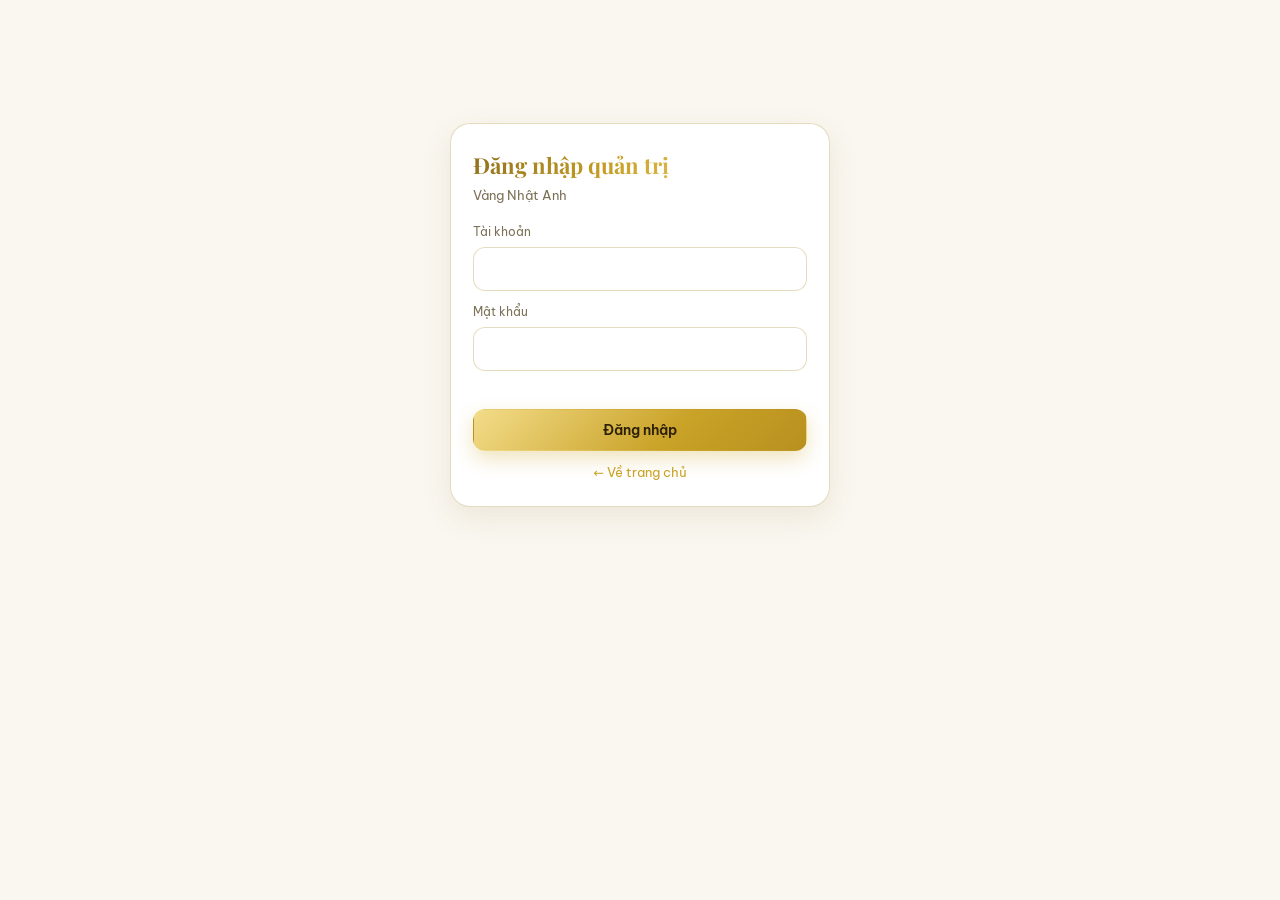
<file: admin/index.html>
<!DOCTYPE html>
<html lang="vi">
<head>
  <meta charset="UTF-8" />
  <meta name="viewport" content="width=device-width, initial-scale=1" />
  <title>Quản trị – Vàng Nhật Anh</title>
  <meta name="robots" content="noindex,nofollow" />
  <link rel="icon" href="../assets/img/favicon.svg?v=2" type="image/svg+xml" />
  <link href="https://fonts.googleapis.com/css2?family=Be+Vietnam+Pro:wght@400;500;600;700&family=Playfair+Display:wght@600;700&display=swap" rel="stylesheet" />
  <link rel="stylesheet" href="../assets/css/style.css?v=4" />
  <link rel="stylesheet" href="../assets/css/admin.css?v=7" />
</head>
<body>
  <!-- Cổng đăng nhập -->
  <div class="gate" id="gate">
    <div class="modal-box">
      <h3 class="modal-title gold-text">Đăng nhập quản trị</h3>
      <p class="modal-sub">Vàng Nhật Anh</p>
      <form id="gateForm" autocomplete="off">
        <div class="field"><label>Tài khoản</label><input id="gateUser" type="text" required autocapitalize="off" /></div>
        <div class="field"><label>Mật khẩu</label><input id="gatePass" type="password" required /></div>
        <div class="form-error" id="gateError"></div>
        <button class="btn btn-gold btn-block" type="submit">Đăng nhập</button>
        <p class="modal-sub" style="margin:12px 0 0;text-align:center"><a href="../" style="color:var(--gold)">← Về trang chủ</a></p>
      </form>
    </div>
  </div>

  <div id="app" hidden>
    <header class="admin-top">
      <div class="container">
        <div class="brand-mark" style="width:36px;height:36px;flex-basis:36px"><img src="../assets/img/logo.svg?v=2" alt="" /></div>
        <div class="ttl gold-text">Quản trị Vàng Nhật Anh<small id="repoInfo"></small></div>
        <a class="btn btn-ghost btn-sm" href="../" target="_blank" rel="noopener">Xem web</a>
        <button class="btn btn-ghost btn-sm" id="logoutBtn">Thoát</button>
      </div>
    </header>

    <div class="container">
      <div class="tabs" id="tabs">
        <button class="tab active" data-tab="cats">Danh mục</button>
        <button class="tab" data-tab="prods">Sản phẩm</button>
        <button class="tab" data-tab="price">Bảng giá vàng</button>
        <button class="tab" data-tab="info">Thông tin chung</button>
        <button class="tab" data-tab="token" id="tabToken">Kết nối GitHub</button>
      </div>

      <!-- ===== Kết nối GitHub ===== -->
      <section class="panel" id="panel-token">
        <div class="box">
          <h3>Kết nối GitHub</h3>
          <p class="help">Trang admin lưu dữ liệu trực tiếp vào repo <b id="repoName"></b>. Cần một <b>Personal Access Token</b> có quyền ghi (Contents: Read and write) cho repo này.
            Tạo tại <a href="https://github.com/settings/personal-access-tokens/new" target="_blank" rel="noopener">github.com/settings/personal-access-tokens/new</a> → Repository access: chọn đúng repo → Permissions → Contents: <b>Read and write</b>.
            </p>
          <p class="help">Chỉ cần làm <b>một lần</b>: dán token rồi bấm <b>Lưu token</b>. Token được mã hoá bằng mật khẩu admin và lưu lên web,
            từ đó mọi máy/điện thoại chỉ cần đăng nhập tài khoản/mật khẩu là dùng được. Tab này sẽ tự ẩn khi đã xong.</p>
          <div class="field"><label>GitHub token</label><input id="tokenInput" type="password" placeholder="github_pat_…" autocomplete="off" /></div>
          <div class="row">
            <button class="btn btn-gold btn-sm fix" id="tokenSave">Lưu token (dùng cho mọi máy)</button>
            <button class="btn btn-ghost btn-sm fix" id="tokenClear">Xóa token</button>
          </div>
          <div id="tokenStatus"></div>
        </div>
      </section>

      <!-- ===== Danh mục ===== -->
      <section class="panel active" id="panel-cats">
        <div class="box">
          <div class="row" style="margin-bottom:10px"><h3 style="margin:0">Danh mục sản phẩm</h3><button class="btn btn-gold btn-sm fix" id="addCat">+ Thêm danh mục</button></div>
          <p class="help">Mỗi danh mục là một trang trong pageview và một ô ở dải danh mục trên web. Thứ tự ở đây là thứ tự hiển thị.
            <b>Bấm vào tên danh mục</b> để xem và quản lý sản phẩm bên trong.</p>
          <div class="list" id="catList"></div>
        </div>
      </section>

      <!-- ===== Sản phẩm ===== -->
      <section class="panel" id="panel-prods">
        <div class="box">
          <div class="row" style="margin-bottom:6px">
            <h3 style="margin:0" id="prodTitle">Sản phẩm</h3>
            <span class="count fix" id="prodCount"></span>
          </div>
          <div class="row" style="margin-bottom:10px">
            <button class="btn btn-ghost btn-sm fix" id="backToCats">← Về Danh mục</button>
            <div class="field" style="margin:0"><label style="margin:0 0 3px">Đang xem danh mục</label><select id="prodCat"></select></div>
            <button class="btn btn-gold btn-sm fix" id="addProd">+ Thêm sản phẩm</button>
          </div>
          <p class="help">Để trống giá bán thì web hiển thị chữ <b>“Liên hệ”</b>. Bấm vào tên sản phẩm để sửa.</p>
          <div class="list" id="prodList"></div>
        </div>
      </section>

      <!-- ===== Giá vàng ===== -->
      <section class="panel" id="panel-price">
        <div class="box">
          <div class="row" style="margin-bottom:6px"><h3 style="margin:0">Bảng giá vàng</h3><button class="btn btn-ghost btn-sm fix" id="addPriceRow">+ Thêm loại vàng</button></div>
          <p class="help">Nhập tay toàn bộ. Ví dụ <b>14560</b> sẽ hiển thị là <b>14.560</b>. Web tự vẽ mũi tên tăng/giảm bằng cách so giá hôm nay với hôm qua.
            Khi bạn lưu vào <b>ngày mới</b>, giá hôm nay hiện tại tự chuyển sang cột hôm qua, bạn chỉ cần nhập giá mới. Tích <b>Tại tiệm</b> để tô vàng dòng đó.</p>
          <div class="row" style="margin-bottom:8px">
            <div class="field" style="margin:0"><label>Tiêu đề bảng giá</label><input id="priceTitle" type="text" placeholder="VÀNG BẠC ĐÁ QUÝ NHẬT ANH" /></div>
            <div class="field" style="margin:0"><label>Đơn vị hiển thị</label><input id="priceUnit" type="text" placeholder="nghìn đồng/chỉ" /></div>
            <div class="field fix" style="margin:0"><label>Ngày hôm nay</label><input id="priceDate" type="date" /></div>
            <div class="field fix" style="margin:0"><label>Ngày hôm qua</label><input id="pricePrevDate" type="date" /></div>
          </div>
          <div class="price-edit" id="priceRows"></div>
          <p class="help" id="priceUpdated" style="margin-top:8px"></p>
          <div class="row">
            <button class="btn btn-gold fix" id="savePrice">Lưu bảng giá</button>
            <button class="btn btn-ghost fix" id="rollPrice" title="Chuyển toàn bộ giá hôm nay sang cột hôm qua">Chuyển hôm nay → hôm qua</button>
          </div>
        </div>
      </section>

      <!-- ===== Thông tin chung ===== -->
      <section class="panel" id="panel-info">
        <div class="box">
          <h3>Thông tin công ty</h3>
          <div class="field"><label>Tên công ty (header &amp; footer)</label><input id="sCompany" type="text" /></div>
          <div class="field"><label>Tên thương hiệu ngắn</label><input id="sBrand" type="text" /></div>
          <div class="field"><label>Slogan (mỗi dòng một câu)</label><textarea id="sSlogans"></textarea></div>
          <div class="field"><label>Địa chỉ</label><input id="sAddress" type="text" /></div>
          <div class="field"><label>Link Google Maps</label><input id="sMap" type="text" /></div>
          <div class="row">
            <div class="field"><label>Số điện thoại</label><input id="sPhone" type="tel" /></div>
            <div class="field"><label>Số Zalo</label><input id="sZalo" type="tel" /></div>
          </div>
          <div class="field"><label>Email</label><input id="sEmail" type="email" /></div>
          <div class="field"><label>Giờ mở cửa</label><input id="sHours" type="text" /></div>
        </div>
        <div class="box">
          <div class="row" style="margin-bottom:8px"><h3 style="margin:0">Cam kết (mục Uy tín)</h3><button class="btn btn-ghost btn-sm fix" id="addCommit">+ Thêm</button></div>
          <div id="commitRows"></div>
        </div>
        <button class="btn btn-gold" id="saveInfo">Lưu thông tin</button>
      </section>
    </div>
  </div>

  <!-- Modal danh mục -->
  <div class="modal" id="catModal">
    <div class="modal-box wide">
      <button class="modal-close" data-close>×</button>
      <h3 class="modal-title gold-text" id="catModalTitle">Thêm danh mục</h3>
      <form id="catForm">
        <div class="field"><label>Tên danh mục *</label><input id="cName" type="text" required placeholder="VD: Ngọc Phong Thủy" /></div>
        <div class="field"><label>Tiêu đề phụ (hiện trên pageview)</label><input id="cSub" type="text" placeholder="VD: Sản phẩm bán chạy" /></div>
        <div class="row">
          <div class="field"><label>Nhãn góc phải (để trống nếu không có)</label><input id="cBadge" type="text" placeholder="VD: Bán chạy / Mới" /></div>
          <div class="field fix" style="padding-top:22px"><label class="check"><input id="cVisible" type="checkbox" checked /> Hiển thị</label></div>
        </div>
        <div class="row" style="align-items:flex-start">
          <div class="field"><label>Ảnh lớn (pageview) – tỉ lệ 4:3 hoặc 16:9</label><input id="cBanner" type="file" accept="image/*" /><img class="preview" id="cBannerPrev" alt="" /></div>
          <div class="field fix" style="width:120px"><label>Icon (dải danh mục)</label><input id="cIcon" type="file" accept="image/*" style="width:120px" /><img class="preview sq" id="cIconPrev" alt="" /></div>
        </div>
        <div class="form-error" id="catError"></div>
        <button class="btn btn-gold btn-block" type="submit">Lưu danh mục</button>
      </form>
    </div>
  </div>

  <!-- Modal sản phẩm -->
  <div class="modal" id="prodModal">
    <div class="modal-box wide">
      <button class="modal-close" data-close>×</button>
      <h3 class="modal-title gold-text" id="prodModalTitle">Thêm sản phẩm</h3>
      <form id="prodForm">
        <div class="field"><label>Tên sản phẩm *</label><input id="pName" type="text" required /></div>
        <div class="row">
          <div class="field"><label>Giá bán (₫) – để trống = “Liên hệ”</label><input id="pPrice" type="number" inputmode="numeric" placeholder="VD: 15200000" /></div>
          <div class="field"><label>Nhãn</label><input id="pBadge" type="text" placeholder="Bán chạy / Mới" /></div>
        </div>
        <div class="row">
          <div class="field"><label>Loại vàng</label><input id="pGold" type="text" placeholder="VD: Vàng 24K (9999)" /></div>
          <div class="field"><label>Trọng lượng</label><input id="pWeight" type="text" placeholder="VD: 1 chỉ" /></div>
        </div>
        <div class="field"><label>Mô tả ngắn</label><textarea id="pDesc"></textarea></div>
        <div class="row" style="align-items:flex-start">
          <div class="field"><label>Ảnh sản phẩm (vuông)</label><input id="pImage" type="file" accept="image/*" /><img class="preview sq" id="pImagePrev" alt="" style="width:140px" /></div>
          <div class="field fix" style="padding-top:22px"><label class="check"><input id="pVisible" type="checkbox" checked /> Hiển thị</label></div>
        </div>
        <div class="form-error" id="prodError"></div>
        <button class="btn btn-gold btn-block" type="submit">Lưu sản phẩm</button>
      </form>
    </div>
  </div>

  <div class="busy" id="busy"><div class="spinner"></div><span id="busyText">Đang lưu…</span></div>

  <script src="../assets/js/config.js?v=7"></script>
  <script src="../assets/js/auth.js?v=7"></script>
  <script src="../assets/js/github.js?v=7"></script>
  <script src="../assets/js/admin.js?v=13"></script>
</body>
</html>
</file>
<file: assets/css/style.css>
/* ===== Vàng Nhật Anh – giao diện sáng, sang trọng ===== */
:root {
  --bg: #faf7f0;            /* nền kem ngà */
  --bg-2: #ffffff;          /* thẻ trắng */
  --bg-3: #f4edda;          /* champagne nhạt */
  --text: #2a2416;
  --muted: #7d7259;
  --line: rgba(160, 128, 26, 0.28);
  --line-soft: rgba(160, 128, 26, 0.14);
  --gold: #c9a227;
  --gold-2: #e9cf74;
  --gold-3: #8f6f1c;
  --gold-text: #9a7a17;
  --up: #1f9d55;
  --down: #d9363e;
  --zalo: #0068ff;
  --radius: 16px;
  --shadow: 0 10px 30px rgba(120, 90, 20, 0.10);
  --shadow-sm: 0 4px 14px rgba(120, 90, 20, 0.08);
  --font-head: 'Playfair Display', Georgia, 'Times New Roman', serif;
  --font-body: 'Be Vietnam Pro', system-ui, -apple-system, 'Segoe UI', Roboto, sans-serif;
  color-scheme: light;
}
* { box-sizing: border-box; }
[hidden] { display: none !important; }
html { -webkit-text-size-adjust: 100%; scroll-behavior: smooth; }
body {
  margin: 0; background: var(--bg); color: var(--text); font-family: var(--font-body);
  font-size: 15px; line-height: 1.55; overflow-x: hidden;
  background-image:
    radial-gradient(1100px 500px at 50% -150px, rgba(233, 207, 116, 0.35), transparent 60%),
    radial-gradient(700px 400px at 100% 35%, rgba(233, 207, 116, 0.18), transparent 60%);
}
a { color: inherit; text-decoration: none; }
img { max-width: 100%; display: block; }
button { font-family: inherit; }
.container { width: 100%; max-width: 1100px; margin: 0 auto; padding: 0 16px; }
.gold-text { background: linear-gradient(120deg, var(--gold-3), var(--gold) 45%, #d9b64a 60%, var(--gold-3)); -webkit-background-clip: text; background-clip: text; color: transparent; }
.sr-only { position: absolute; width: 1px; height: 1px; overflow: hidden; clip: rect(0 0 0 0); }

/* ===== Header ===== */
.site-header {
  position: sticky; top: 0; z-index: 50;
  background: rgba(255, 255, 255, 0.86); backdrop-filter: blur(14px); -webkit-backdrop-filter: blur(14px);
  border-bottom: 1px solid var(--line-soft); box-shadow: 0 2px 12px rgba(120, 90, 20, 0.06);
}
.site-header::after { content: ''; display: block; height: 2px; background: linear-gradient(90deg, transparent, var(--gold), transparent); }
.header-inner { display: flex; align-items: center; gap: 12px; padding: 10px 0; }
.brand { display: flex; align-items: center; gap: 12px; min-width: 0; flex: 1; }
.brand-mark {
  width: 48px; height: 48px; flex: 0 0 48px; border-radius: 50%;
  display: grid; place-items: center; box-shadow: 0 6px 16px rgba(120, 90, 20, 0.28);
}
.brand-mark img { width: 100%; height: 100%; display: block; border-radius: 50%; }
.brand-text { min-width: 0; flex: 1; }
.brand-name { display: block; font-family: var(--font-head); font-weight: 700; font-size: 15px; letter-spacing: .6px; line-height: 1.35; white-space: nowrap; overflow: hidden; text-overflow: ellipsis; padding-top: 1px; }
.brand-name small { display: block; font-family: var(--font-body); font-weight: 600; font-size: 9.5px; letter-spacing: 2px; line-height: 1.5; color: var(--muted); -webkit-text-fill-color: var(--muted); }
.brand-slogan { font-size: 11.5px; line-height: 18px; color: var(--muted); font-style: italic; height: 18px; overflow: hidden; position: relative; }
.brand-slogan span { position: absolute; left: 0; top: 0; right: 0; line-height: 18px; white-space: nowrap; overflow: hidden; text-overflow: ellipsis; transition: opacity .6s, transform .6s; opacity: 0; transform: translateY(6px); }
.brand-slogan span.on { opacity: 1; transform: none; }
.brand-addr { font-size: 11px; color: var(--gold-text); font-weight: 500; display: flex; align-items: center; gap: 4px; margin-top: 1px; white-space: nowrap; overflow: hidden; text-overflow: ellipsis; }
.brand-addr svg { width: 11px; height: 11px; flex: none; }
.login-btn {
  width: 40px; height: 40px; border-radius: 50%; border: 1px solid var(--line); background: #fff;
  color: var(--gold-text); display: grid; place-items: center; cursor: pointer; flex: none; transition: .2s; box-shadow: var(--shadow-sm);
}
.login-btn:hover { background: var(--bg-3); box-shadow: 0 0 0 4px rgba(201, 162, 39, 0.15); }
.login-btn svg { width: 20px; height: 20px; }
@media (min-width: 720px) {
  .brand-name { font-size: 22px; letter-spacing: 2.5px; }
  .brand-name small { font-size: 10.5px; letter-spacing: 3px; }
  .brand-slogan { font-size: 13px; height: 20px; line-height: 20px; }
  .brand-slogan span { line-height: 20px; }
  .brand-addr { font-size: 12.5px; }
  .brand-mark { width: 58px; height: 58px; flex-basis: 58px; }

}

/* ===== Hero slider ===== */
.hero { padding: 14px 0 6px; }
.hero .swiper { border-radius: 20px; overflow: hidden; box-shadow: var(--shadow); border: 1px solid var(--line-soft); background: #fff; }
.slide { position: relative; aspect-ratio: 4 / 3.4; background: var(--bg-3); cursor: pointer; }
.slide img { width: 100%; height: 100%; object-fit: cover; }
.slide::after { content: ''; position: absolute; inset: 0; background: linear-gradient(180deg, rgba(40,30,5,0) 45%, rgba(40,30,5,0.45) 72%, rgba(40,30,5,0.82) 100%); }
.slide-caption { position: absolute; left: 18px; right: 18px; bottom: 34px; z-index: 2; color: #fff; }
.slide-sub { font-size: 12px; letter-spacing: 3px; text-transform: uppercase; color: var(--gold-2); margin-bottom: 4px; }
.slide-title { font-family: var(--font-head); font-size: 30px; font-weight: 700; line-height: 1.25; text-shadow: 0 2px 12px rgba(0,0,0,0.45); }
.slide-cta { display: inline-flex; align-items: center; gap: 6px; margin-top: 10px; font-size: 12.5px; color: #2b1f05; padding: 7px 13px; border-radius: 999px; background: linear-gradient(135deg, #f7e7a8, var(--gold)); font-weight: 600; box-shadow: 0 4px 14px rgba(0,0,0,0.25); }
.slide-cta svg { width: 14px; height: 14px; }
.hot-badge {
  position: absolute; top: 14px; right: 14px; z-index: 3;
  display: inline-flex; align-items: center; gap: 6px; padding: 7px 12px 7px 9px; border-radius: 999px;
  background: linear-gradient(135deg, #f7e7a8, var(--gold) 60%, var(--gold-3)); color: #2b1f05; font-weight: 700; font-size: 12px; letter-spacing: .3px;
  box-shadow: 0 6px 18px rgba(201,162,39,0.45);
}
.hot-badge svg { width: 15px; height: 15px; }
.hero .swiper-pagination { bottom: 10px !important; }
.hero .swiper-pagination-bullet { width: 6px; height: 6px; background: #fff; opacity: .5; transition: .3s; }
.hero .swiper-pagination-bullet-active { opacity: 1; width: 20px; border-radius: 4px; background: var(--gold-2); }
@media (min-width: 720px) {
  .slide { aspect-ratio: 16 / 7.5; }
  .slide-title { font-size: 44px; }
  .slide-caption { left: 34px; bottom: 44px; }
}

/* ===== Category chips ===== */
.cats { padding: 12px 0 4px; }
.cats-scroll { display: flex; gap: 10px; overflow-x: auto; padding: 4px 16px 10px; scroll-snap-type: x proximity; scrollbar-width: none; }
.cats-scroll::-webkit-scrollbar { display: none; }
.cat-chip {
  flex: none; scroll-snap-align: start; display: flex; align-items: center; gap: 9px; padding: 9px 14px 9px 9px;
  border-radius: 14px; border: 1px solid var(--line-soft); background: #fff;
  color: var(--text); cursor: pointer; transition: .2s; min-height: 50px; box-shadow: var(--shadow-sm);
}
.cat-chip .ic { width: 32px; height: 32px; border-radius: 10px; background: var(--bg-3); display: grid; place-items: center; border: 1px solid var(--line-soft); }
.cat-chip .ic img { width: 22px; height: 22px; object-fit: contain; }
.cat-chip .nm { font-size: 13.5px; font-weight: 600; white-space: nowrap; }
.cat-chip.active { border-color: var(--gold); background: linear-gradient(180deg, #fff6d6, #fbeec2); box-shadow: 0 0 0 3px rgba(201,162,39,0.18), var(--shadow-sm); }
.cat-chip.active .nm { color: var(--gold-3); }
.cat-chip.active .ic { background: #fff; border-color: var(--line); }
@media (min-width: 720px) { .cats-scroll { justify-content: center; flex-wrap: wrap; overflow: visible; } }

/* ===== Sections ===== */
.section { padding-top: 22px; padding-bottom: 22px; }
.section-head { display: flex; align-items: flex-end; justify-content: space-between; gap: 12px; margin-bottom: 14px; }
.section-title { font-family: var(--font-head); font-size: 22px; font-weight: 700; margin: 0; line-height: 1.3; color: var(--text); }
.section-title small { display: block; font-family: var(--font-body); font-size: 11.5px; letter-spacing: 3px; text-transform: uppercase; color: var(--gold-text); font-weight: 600; margin-bottom: 4px; }
.section-note { font-size: 12px; color: var(--muted); text-align: right; }

/* ===== Products ===== */
.products { display: grid; grid-template-columns: repeat(2, 1fr); gap: 12px; }
.card {
  background: #fff; border: 1px solid var(--line-soft); border-radius: var(--radius);
  overflow: hidden; display: flex; flex-direction: column; transition: transform .2s, box-shadow .2s, border-color .2s; box-shadow: var(--shadow-sm);
}
.card:hover { transform: translateY(-2px); border-color: var(--line); box-shadow: var(--shadow); }
.card-img { position: relative; aspect-ratio: 1; background: var(--bg-3); }
.card-img img { width: 100%; height: 100%; object-fit: cover; }
.card-badge { position: absolute; top: 8px; left: 8px; background: linear-gradient(135deg, #f7e7a8, var(--gold)); color: #2b1f05; font-size: 10.5px; font-weight: 700; padding: 3px 8px; border-radius: 999px; box-shadow: 0 2px 8px rgba(201,162,39,0.4); }
.card-body { padding: 10px 10px 8px; display: flex; flex-direction: column; gap: 3px; flex: 1; }
.card-name { font-weight: 600; font-size: 13.5px; line-height: 1.3; display: -webkit-box; -webkit-line-clamp: 2; -webkit-box-orient: vertical; overflow: hidden; }
.card-meta { font-size: 11.5px; color: var(--muted); }
.card-price { margin-top: auto; padding-top: 6px; font-family: var(--font-head); font-size: 17px; font-weight: 700; color: var(--gold-3); }
.card-price.contact { font-family: var(--font-body); font-size: 13px; color: var(--gold-text); font-weight: 600; letter-spacing: .3px; }
.card-actions { display: flex; gap: 6px; padding: 0 10px 10px; }
.btn-ic {
  flex: 1; height: 34px; border-radius: 10px; border: 1px solid var(--line-soft); background: var(--bg);
  display: inline-flex; align-items: center; justify-content: center; gap: 6px; font-size: 12px; font-weight: 600; color: var(--text); cursor: pointer; transition: .2s;
}
.btn-ic svg { width: 16px; height: 16px; }
.btn-ic.call { color: #2b1f05; border-color: transparent; background: linear-gradient(135deg, #f3dc8a, var(--gold)); }
.btn-ic.call:hover { filter: brightness(1.04); }
.btn-ic.zalo { color: var(--zalo); border-color: rgba(0,104,255,0.25); background: #f0f6ff; }
.btn-ic.zalo:hover { background: #e2eeff; }
.empty { grid-column: 1 / -1; text-align: center; color: var(--muted); padding: 30px 16px; border: 1px dashed var(--line); border-radius: var(--radius); background: #fff; }
@media (min-width: 560px) { .products { grid-template-columns: repeat(3, 1fr); } }
@media (min-width: 900px) { .products { grid-template-columns: repeat(4, 1fr); gap: 16px; } .card-name { font-size: 14.5px; } }

/* ===== Commitments ===== */
.commits { display: grid; grid-template-columns: repeat(2, 1fr); gap: 10px; }
.commit { display: flex; gap: 10px; padding: 12px; border-radius: 14px; border: 1px solid var(--line-soft); background: #fff; box-shadow: var(--shadow-sm); }
.commit .ic { width: 36px; height: 36px; flex: none; border-radius: 10px; display: grid; place-items: center; background: linear-gradient(135deg, #fff3c9, #f6e3a1); color: var(--gold-3); }
.commit .ic svg { width: 18px; height: 18px; }
.commit b { display: block; font-size: 13px; margin-bottom: 2px; }
.commit p { margin: 0; font-size: 11.5px; color: var(--muted); line-height: 1.4; }
@media (min-width: 720px) { .commits { grid-template-columns: repeat(4, 1fr); } }

/* ===== Gold price table ===== */
.price-card { border: 1.5px solid #cdb872; border-radius: var(--radius); overflow: hidden; background: #fff; box-shadow: var(--shadow); }
.price-title { text-align: center; padding: 16px 14px 12px; border-bottom: 1px solid var(--line-soft); background: linear-gradient(180deg, #fffdf6, #fff); }
.price-brand { margin: 0; font-family: var(--font-body); font-weight: 800; font-size: 24px; letter-spacing: 1.5px; text-transform: uppercase; line-height: 1.3; }
.price-clock { margin-top: 4px; font-size: 13.5px; color: var(--text); font-variant-numeric: tabular-nums; font-feature-settings: "tnum" 1; letter-spacing: .3px; display: flex; justify-content: center; align-items: center; }
.price-clock .sep { color: var(--gold); margin: 0 8px; }
.price-clock .t { display: inline-block; width: 6.6em; text-align: left; white-space: nowrap; } /* ô giờ cố định chiều rộng */
@media (min-width: 720px) { .price-brand { font-size: 30px; letter-spacing: 2.5px; } .price-clock { font-size: 15px; } }
.price-wrap { overflow-x: auto; }
/* border-collapse: separate -> mỗi ô tự vẽ vạch phải & dưới, không bị "nét đậm nét mờ" */
table.prices { width: 100%; border-collapse: separate; border-spacing: 0; font-variant-numeric: tabular-nums; --grid: #d6c48c; --grid-strong: var(--gold); }
/* Cột tên hẹp, 4 cột giá chia đều (màn hình rộng) */
@media (min-width: 561px) {
  table.prices { table-layout: fixed; }
  table.prices th:first-child, table.prices td:first-child { width: 20%; }
  table.prices th:last-child, table.prices td:last-child { padding-right: 14px; }
}
@media (min-width: 900px) {
  table.prices th:first-child, table.prices td:first-child { width: 17%; }
}
table.prices th, table.prices td { padding: 10px 8px; text-align: right; white-space: nowrap; border-right: 1px solid var(--grid); border-bottom: 1px solid var(--grid); background: #fff; }
table.prices th:last-child, table.prices td:last-child { border-right: 0; }
table.prices tbody tr:last-child td { border-bottom: 0; }
table.prices th:first-child, table.prices td:first-child { text-align: left; padding-left: 14px; position: sticky; left: 0; z-index: 1; }
table.prices thead th { font-size: 11px; font-weight: 700; color: #6b5a2e; text-transform: uppercase; letter-spacing: .6px; background: #efe3bd; }
table.prices thead tr.group th { text-align: center; color: var(--gold-3); font-size: 11.5px; padding-bottom: 6px; }
table.prices thead tr.group th:first-child { text-align: left; vertical-align: middle; }
/* vạch đậm ngăn nhóm Hôm nay | Hôm qua */
table.prices thead tr.group th:nth-child(2), table.prices thead tr.sub th:nth-child(2), table.prices td:nth-child(3) { border-right: 2px solid var(--grid-strong); }
table.prices td { font-size: 13.5px; }
table.prices td .name { font-weight: 600; }
table.prices td .src { display: block; font-size: 10px; color: var(--muted); font-weight: 400; }
table.prices td .delta { font-size: 10.5px; margin-left: 4px; font-weight: 700; }
table.prices td .delta.up { color: var(--up); }
table.prices td .delta.down { color: var(--down); }
table.prices td .delta.flat { color: var(--muted); }
table.prices td.y { color: var(--muted); }
table.prices tbody tr:nth-child(even) td { background: #fffcf3; }
table.prices tr.own td { background: #fff1c2 !important; color: var(--gold-3); }
table.prices tr.own td .name { color: var(--gold-3); font-family: var(--font-head); font-size: 15px; }
table.prices tr.stale td:not(:first-child) { color: #b3a98d; }
.price-foot { display: flex; justify-content: space-between; gap: 10px; padding: 8px 14px 10px; font-size: 11px; color: var(--muted); flex-wrap: wrap; background: #fffdf6; border-top: 1px solid var(--line-soft); }
table.prices td .yv { display: none; }
/* Điện thoại: bỏ 2 cột "Hôm qua", thay bằng dòng nhỏ dưới giá hôm nay -> 3 cột vừa khít màn hình */
@media (max-width: 560px) {
  table.prices { table-layout: fixed; }
  table.prices th, table.prices td { padding: 9px 6px; }
  table.prices th:first-child, table.prices td:first-child { padding-left: 10px; position: static; width: 34%; }
  table.prices td.y, table.prices thead tr.sub th:nth-child(3), table.prices thead tr.sub th:nth-child(4), table.prices thead tr.group th:nth-child(3) { display: none; }
  table.prices thead tr.group th:nth-child(2), table.prices thead tr.sub th:nth-child(2), table.prices td:nth-child(3) { border-right: 0; }
  table.prices td { font-size: 14px; }
  table.prices td .v { display: block; font-weight: 600; }
  table.prices td .yv { display: block; font-size: 10.5px; color: var(--muted); font-weight: 400; margin-top: 2px; }
  table.prices td .delta { font-size: 10px; margin-left: 3px; }
  table.prices td .src { font-size: 9.5px; }
  table.prices tr.own td .name { font-size: 14px; }
  .price-brand { font-size: 21px; letter-spacing: 1px; }
  .price-clock { font-size: 12.5px; }
}

/* ===== Footer ===== */
.site-footer { margin-top: 30px; padding: 30px 0 100px; border-top: 1px solid var(--line-soft); background: linear-gradient(180deg, #fff, var(--bg-3)); position: relative; }
.site-footer::before { content: ''; position: absolute; left: 0; right: 0; top: -1px; height: 3px; background: linear-gradient(90deg, transparent, var(--gold), transparent); }
.footer-grid { display: grid; gap: 22px; }
.footer-brand .brand-name { font-size: 20px; white-space: normal; }
.footer-slogans { margin: 10px 0 0; padding: 0; list-style: none; color: var(--muted); font-style: italic; font-size: 13px; }
.footer-slogans li { padding: 2px 0; }
.footer-slogans li::before { content: '✦ '; color: var(--gold); font-style: normal; }
.footer-h { font-size: 11.5px; letter-spacing: 3px; text-transform: uppercase; color: var(--gold-text); margin: 0 0 10px; }
.footer-list { list-style: none; margin: 0; padding: 0; display: grid; gap: 8px; font-size: 13.5px; }
.footer-list li { display: flex; align-items: flex-start; gap: 10px; }
.footer-list svg { width: 16px; height: 16px; color: var(--gold-text); flex: none; margin-top: 2px; }
.footer-cat { display: flex; align-items: center; gap: 10px; }
.footer-cat .ic { width: 26px; height: 26px; border-radius: 8px; background: #fff; border: 1px solid var(--line-soft); display: grid; place-items: center; flex: none; }
.footer-cat .ic img { width: 18px; height: 18px; object-fit: contain; }
.footer-list a:hover { color: var(--gold-3); }
.footer-cta { display: flex; gap: 10px; margin-top: 14px; flex-wrap: wrap; }
.btn { display: inline-flex; align-items: center; justify-content: center; gap: 8px; height: 42px; padding: 0 16px; border-radius: 12px; font-weight: 600; font-size: 13.5px; border: 1px solid transparent; cursor: pointer; transition: .2s; }
.btn svg { width: 17px; height: 17px; }
.btn-gold { background: linear-gradient(135deg, #f3dc8a, var(--gold) 60%, #b8901f); color: #2b1f05; box-shadow: 0 8px 20px rgba(201,162,39,0.3); }
.btn-gold:hover { filter: brightness(1.05); }
.btn-zalo { background: var(--zalo); color: #fff; box-shadow: 0 8px 20px rgba(0,104,255,0.25); }
.btn-ghost { border-color: var(--line); color: var(--text); background: #fff; }
.copyright { margin-top: 24px; padding-top: 14px; border-top: 1px solid var(--line-soft); font-size: 11.5px; color: var(--muted); text-align: center; }
@media (min-width: 720px) { .footer-grid { grid-template-columns: 1.3fr 1fr 1fr; } .site-footer { padding-bottom: 40px; } }

/* ===== Floating contact ===== */
.fab { position: fixed; right: 14px; bottom: 16px; z-index: 40; display: flex; flex-direction: column; gap: 10px; }
.fab a { width: 50px; height: 50px; border-radius: 50%; display: grid; place-items: center; color: #fff; box-shadow: 0 8px 22px rgba(60,40,0,0.25); position: relative; }
.fab a svg { width: 22px; height: 22px; }
.fab .call { background: linear-gradient(135deg, #f3dc8a, var(--gold) 60%, #b8901f); color: #2b1f05; animation: ring 2.4s infinite; }
.fab .zalo { background: var(--zalo); font-weight: 800; font-size: 13px; letter-spacing: .3px; }
@keyframes ring { 0%, 100% { transform: rotate(0); } 10% { transform: rotate(-12deg); } 20% { transform: rotate(10deg); } 30% { transform: rotate(-8deg); } 40% { transform: rotate(6deg); } 50% { transform: rotate(0); } }
@media (min-width: 720px) { .fab { right: 24px; bottom: 24px; } }

/* ===== Modal / login ===== */
.modal { position: fixed; inset: 0; z-index: 100; display: none; align-items: center; justify-content: center; padding: 20px; background: rgba(40,30,5,0.45); backdrop-filter: blur(6px); }
.modal.open { display: flex; }
.modal-box { width: 100%; max-width: 380px; background: #fff; border: 1px solid var(--line); border-radius: 20px; padding: 24px 22px; box-shadow: var(--shadow); position: relative; }
.modal-close { position: absolute; top: 10px; right: 10px; width: 34px; height: 34px; border-radius: 50%; border: 0; background: transparent; color: var(--muted); font-size: 20px; cursor: pointer; }
.modal-title { font-family: var(--font-head); font-size: 22px; margin: 0 0 4px; }
.modal-sub { font-size: 12.5px; color: var(--muted); margin: 0 0 18px; }
.field { margin-bottom: 12px; }
.field label { display: block; font-size: 12px; color: var(--muted); margin-bottom: 5px; }
.field input { width: 100%; height: 44px; border-radius: 12px; border: 1px solid var(--line); background: #fff; color: var(--text); padding: 0 14px; font-size: 15px; outline: none; transition: .2s; }
.field input:focus { border-color: var(--gold); box-shadow: 0 0 0 3px rgba(201,162,39,0.18); }
.form-error { color: var(--down); font-size: 12.5px; min-height: 18px; margin: 2px 0 8px; }
.btn-block { width: 100%; }

/* ===== Skeleton / utils ===== */
.skeleton { background: linear-gradient(90deg, var(--bg-3), #fff, var(--bg-3)); background-size: 200% 100%; animation: sk 1.2s infinite; border-radius: var(--radius); }
@keyframes sk { 0% { background-position: 200% 0; } 100% { background-position: -200% 0; } }
.toast { position: fixed; left: 50%; bottom: 90px; transform: translateX(-50%); background: #2a2416; color: #fff; padding: 10px 16px; border-radius: 12px; font-size: 13px; z-index: 200; box-shadow: var(--shadow); }
</file>
<file: assets/css/admin.css>
/* ===== Trang quản trị ===== */
body { background: var(--bg); }
.admin-top { position: sticky; top: 0; z-index: 30; background: rgba(255,255,255,0.92); box-shadow: 0 2px 12px rgba(120,90,20,0.06); backdrop-filter: blur(10px); border-bottom: 1px solid var(--line-soft); }
.admin-top .container { display: flex; align-items: center; gap: 12px; height: 56px; }
.admin-top .ttl { font-family: var(--font-head); font-weight: 700; font-size: 15px; flex: 1; min-width: 0; white-space: nowrap; overflow: hidden; text-overflow: ellipsis; }
.admin-top .ttl small { display: block; font-family: var(--font-body); font-size: 11px; color: var(--muted); font-weight: 400; -webkit-text-fill-color: var(--muted); white-space: nowrap; overflow: hidden; text-overflow: ellipsis; }
.tabs { display: flex; gap: 6px; overflow-x: auto; padding: 12px 16px 0; scrollbar-width: none; }
.tabs::-webkit-scrollbar { display: none; }
.tab { flex: none; padding: 9px 14px; border-radius: 10px 10px 0 0; border: 1px solid transparent; border-bottom: 0; background: transparent; color: var(--muted); font-weight: 600; font-size: 13px; cursor: pointer; }
.tab.active { color: var(--gold-3); background: #fff; border-color: var(--line-soft); }
.panel { display: none; padding: 16px 0 90px; }
.panel.active { display: block; }
.box { background: #fff; box-shadow: var(--shadow-sm); border: 1px solid var(--line-soft); border-radius: 14px; padding: 14px; margin-bottom: 14px; }
.box h3 { margin: 0 0 10px; font-size: 15px; font-family: var(--font-head); color: var(--gold-3); }
.box p.help { margin: 0 0 10px; font-size: 12.5px; color: var(--muted); line-height: 1.5; }
.box p.help a { color: var(--gold-3); text-decoration: underline; }
.row { display: flex; gap: 10px; align-items: center; flex-wrap: wrap; }
.row > * { flex: 1; min-width: 0; }
.row > .fix { flex: none; }
.field textarea, .field select { width: 100%; border-radius: 12px; border: 1px solid var(--line); background: #fff; color: var(--text); padding: 10px 14px; font-size: 14px; outline: none; font-family: inherit; }
.field textarea { min-height: 80px; resize: vertical; }
.field select { height: 44px; }
.field input[type="file"] { padding: 9px 12px; height: auto; font-size: 13px; }
.field .hint { font-size: 11px; color: var(--muted); margin-top: 4px; }
.check { display: flex; align-items: center; gap: 8px; font-size: 13.5px; cursor: pointer; }
.check input { width: 18px; height: 18px; accent-color: var(--gold); }
.list { display: grid; gap: 8px; }
.item { display: flex; align-items: center; gap: 10px; padding: 10px; border-radius: 12px; border: 1px solid var(--line-soft); background: var(--bg); flex-wrap: wrap; }
.item-main { display: flex; align-items: center; gap: 10px; flex: 1; min-width: 220px; cursor: pointer; border-radius: 10px; padding: 2px; }
.item-main:hover { background: #fff6dc; }
.item-main .order { width: 22px; height: 22px; border-radius: 50%; background: var(--bg-3); color: var(--gold-3); font-size: 11px; font-weight: 700; display: grid; place-items: center; flex: none; }
.item .acts { display: flex; gap: 6px; flex: none; flex-wrap: wrap; }
.act { height: 34px; padding: 0 12px; border-radius: 9px; border: 1px solid var(--line); background: #fff; color: var(--text); font-weight: 600; font-size: 12.5px; cursor: pointer; white-space: nowrap; }
.act:hover { border-color: var(--gold); color: var(--gold-3); background: #fffaf0; }
.act:disabled { opacity: .35; cursor: default; }
.act.gold { background: linear-gradient(135deg, #f3dc8a, var(--gold)); border-color: transparent; color: #2b1f05; }
.act.gold:hover { filter: brightness(1.04); color: #2b1f05; }
.act.danger { color: var(--down); border-color: rgba(217,54,62,0.35); }
.act.danger:hover { background: #fdecec; border-color: var(--down); color: var(--down); }
.tag.gray { background: #eee9dc; color: var(--muted); }
.count { font-size: 12.5px; color: var(--muted); }
@media (max-width: 560px) { .item .acts { flex-basis: 100%; justify-content: flex-start; } .item-main { min-width: 100%; } .act { flex: 1 1 auto; text-align: center; } }
.item img { width: 48px; height: 48px; border-radius: 10px; object-fit: cover; background: var(--bg-3); flex: none; }
.item .info { flex: 1; min-width: 0; }
.item .info b { display: block; font-size: 14px; white-space: nowrap; overflow: hidden; text-overflow: ellipsis; }
.item .info span { font-size: 12px; color: var(--muted); }
.item.hidden-item { opacity: .5; }
.icon-btn { width: 34px; height: 34px; border-radius: 9px; border: 1px solid var(--line); background: #fff; color: var(--text); cursor: pointer; display: grid; place-items: center; flex: none; font-size: 14px; }
.icon-btn:hover { border-color: var(--gold); color: var(--gold-3); }
.icon-btn.danger:hover { border-color: var(--down); color: var(--down); }
.icon-btn svg { width: 16px; height: 16px; }
.btn-sm { height: 36px; padding: 0 12px; font-size: 13px; border-radius: 10px; }
.tag { display: inline-block; font-size: 10.5px; padding: 2px 7px; border-radius: 999px; background: #fff1c2; color: var(--gold-3); margin-left: 6px; vertical-align: middle; }
.preview { width: 100%; aspect-ratio: 16/9; border-radius: 12px; object-fit: cover; background: var(--bg-3); border: 1px dashed var(--line); }
.preview.sq { aspect-ratio: 1; width: 96px; }
.status { font-size: 12.5px; padding: 8px 12px; border-radius: 10px; margin-top: 8px; }
.status.ok { background: #e6f6ec; color: var(--up); }
.status.err { background: #fdecec; color: var(--down); }
.busy { position: fixed; inset: 0; z-index: 300; background: rgba(255,255,255,0.75); display: none; align-items: center; justify-content: center; flex-direction: column; gap: 12px; color: var(--gold-3); font-weight: 600; }
.busy.on { display: flex; }
.spinner { width: 38px; height: 38px; border-radius: 50%; border: 3px solid rgba(201,162,39,0.25); border-top-color: var(--gold); animation: spin .8s linear infinite; }
@keyframes spin { to { transform: rotate(360deg); } }
.modal-box.wide { max-width: 560px; max-height: 92vh; overflow-y: auto; }
.gate { min-height: 70vh; display: grid; place-items: center; padding: 20px; }
.commit-row { display: grid; grid-template-columns: 110px 1fr auto; gap: 8px; align-items: start; margin-bottom: 8px; }
/* Bảng giá nhập tay */
.price-edit { overflow-x: auto; }
.pr { display: grid; grid-template-columns: minmax(150px, 1.6fr) repeat(4, minmax(92px, 1fr)) 64px 124px; gap: 6px; align-items: center; padding: 6px 0; border-bottom: 1px solid var(--line-soft); min-width: 780px; }
.pr.head span { font-size: 11px; font-weight: 700; color: var(--muted); text-transform: uppercase; letter-spacing: .5px; text-align: center; }
.pr.head span:first-child { text-align: left; }
.pr input[type="text"], .pr input[type="number"] { height: 40px; border-radius: 10px; border: 1px solid var(--line); background: #fff; color: var(--text); padding: 0 10px; font-size: 14px; width: 100%; outline: none; text-align: right; font-variant-numeric: tabular-nums; }
.pr input[type="text"] { text-align: left; font-weight: 600; }
.pr input.y { background: #fbf8ef; color: var(--muted); }
.pr input:focus { border-color: var(--gold); box-shadow: 0 0 0 3px rgba(201,162,39,0.18); }
.pr .acts { gap: 4px; }
.pr .act { height: 34px; padding: 0 9px; }
.commit-row .field { margin: 0; }
@media (max-width: 560px) { .commit-row { grid-template-columns: 1fr; } }
</file>
